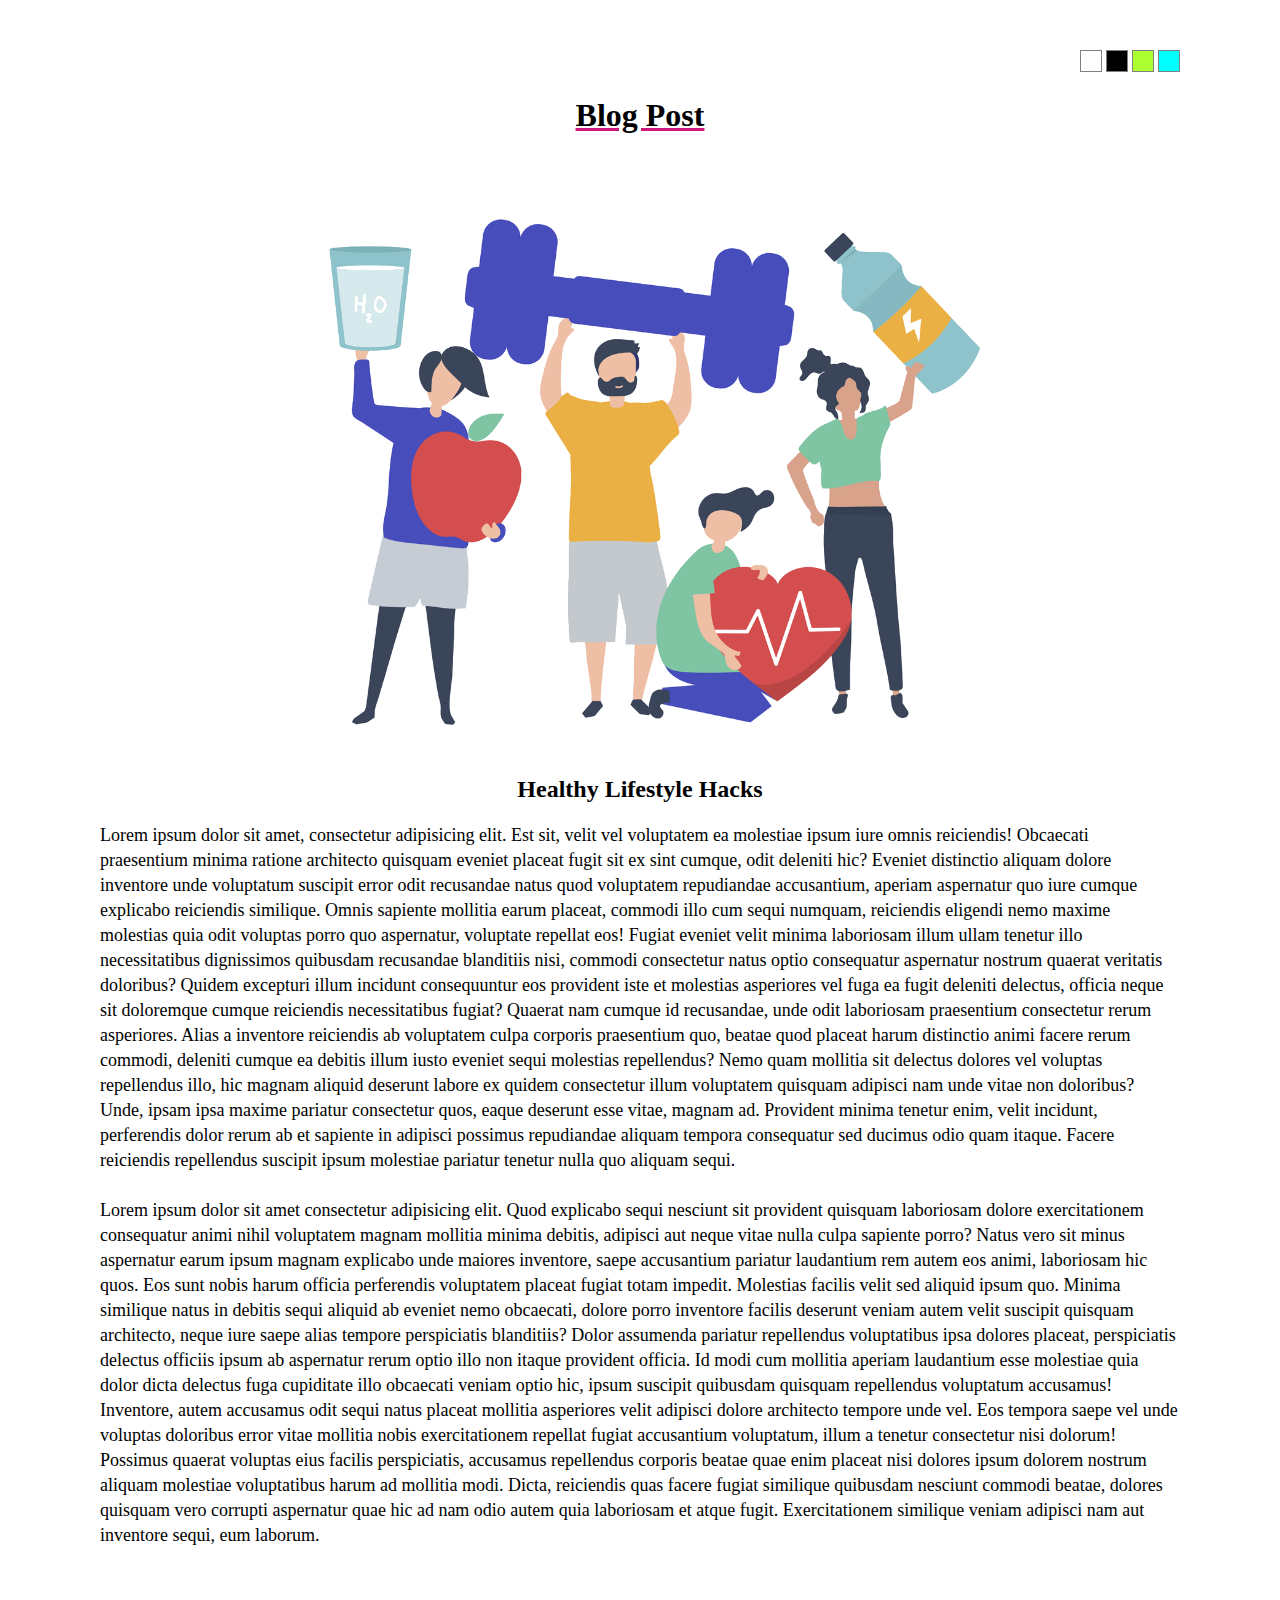
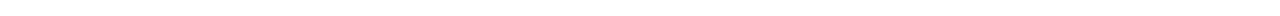
<file: Background Color Changer/index.html>
<!DOCTYPE html>
<html lang="en">

<head>
    <meta charset="UTF-8">
    <meta http-equiv="X-UA-Compatible" content="IE=edge">
    <meta name="viewport" content="width=device-width, initial-scale=1.0">
    <title>Background Color Changer</title>
    <link rel="stylesheet" href="style.css">
</head>

<body>
    <div id="color-icons">
        <span class="buttons" id="white" onclick="backColorChange('#ffffff')"></span>
        <span class="buttons" id="black" onclick="backColorChange('#000000')"></span>
        <span class="buttons" id="green" onclick="backColorChange('#adff2f')"></span>
        <span class="buttons" id="aqua" onclick="backColorChange('#00ffff')"></span>
    </div>
    <h1 class="textColor">Blog Post</h1>
    <img id="imgstyle" src="Healthy Lifestyle.png" alt="Healthy Lifestyle">
    <div>
        <h2>Healthy Lifestyle Hacks</h2>
        <p class="textColor">
            Lorem ipsum dolor sit amet, consectetur adipisicing elit. Est sit, velit vel voluptatem ea molestiae ipsum
            iure omnis reiciendis! Obcaecati praesentium minima ratione architecto quisquam eveniet placeat fugit sit ex
            sint cumque, odit deleniti hic? Eveniet distinctio aliquam dolore inventore unde voluptatum suscipit error
            odit recusandae natus quod voluptatem repudiandae accusantium, aperiam aspernatur quo iure cumque explicabo
            reiciendis similique. Omnis sapiente mollitia earum placeat, commodi illo cum sequi numquam, reiciendis
            eligendi nemo maxime molestias quia odit voluptas porro quo aspernatur, voluptate repellat eos! Fugiat
            eveniet velit minima laboriosam illum ullam tenetur illo necessitatibus dignissimos quibusdam recusandae
            blanditiis nisi, commodi consectetur natus optio consequatur aspernatur nostrum quaerat veritatis doloribus?
            Quidem excepturi illum incidunt consequuntur eos provident iste et molestias asperiores vel fuga ea fugit
            deleniti delectus, officia neque sit doloremque cumque reiciendis necessitatibus fugiat? Quaerat nam cumque
            id recusandae, unde odit laboriosam praesentium consectetur rerum asperiores. Alias a inventore reiciendis
            ab voluptatem culpa corporis praesentium quo, beatae quod placeat harum distinctio animi facere rerum
            commodi, deleniti cumque ea debitis illum iusto eveniet sequi molestias repellendus? Nemo quam mollitia sit
            delectus dolores vel voluptas repellendus illo, hic magnam aliquid deserunt labore ex quidem consectetur
            illum voluptatem quisquam adipisci nam unde vitae non doloribus? Unde, ipsam ipsa maxime pariatur
            consectetur quos, eaque deserunt esse vitae, magnam ad. Provident minima tenetur enim, velit incidunt,
            perferendis dolor rerum ab et sapiente in adipisci possimus repudiandae aliquam tempora consequatur sed
            ducimus odio quam itaque. Facere reiciendis repellendus suscipit ipsum molestiae pariatur tenetur nulla quo
            aliquam sequi.
            <br><br>
            Lorem ipsum dolor sit amet consectetur adipisicing elit. Quod explicabo sequi nesciunt sit provident
            quisquam laboriosam dolore exercitationem consequatur animi nihil voluptatem magnam mollitia minima debitis,
            adipisci aut neque vitae nulla culpa sapiente porro? Natus vero sit minus aspernatur earum ipsum magnam
            explicabo unde maiores inventore, saepe accusantium pariatur laudantium rem autem eos animi, laboriosam hic
            quos. Eos sunt nobis harum officia perferendis voluptatem placeat fugiat totam impedit. Molestias facilis
            velit sed aliquid ipsum quo. Minima similique natus in debitis sequi aliquid ab eveniet nemo obcaecati,
            dolore porro inventore facilis deserunt veniam autem velit suscipit quisquam architecto, neque iure saepe
            alias tempore perspiciatis blanditiis? Dolor assumenda pariatur repellendus voluptatibus ipsa dolores
            placeat, perspiciatis delectus officiis ipsum ab aspernatur rerum optio illo non itaque provident officia.
            Id modi cum mollitia aperiam laudantium esse molestiae quia dolor dicta delectus fuga cupiditate illo
            obcaecati veniam optio hic, ipsum suscipit quibusdam quisquam repellendus voluptatum accusamus! Inventore,
            autem accusamus odit sequi natus placeat mollitia asperiores velit adipisci dolore architecto tempore unde
            vel. Eos tempora saepe vel unde voluptas doloribus error vitae mollitia nobis exercitationem repellat fugiat
            accusantium voluptatum, illum a tenetur consectetur nisi dolorum! Possimus quaerat voluptas eius facilis
            perspiciatis, accusamus repellendus corporis beatae quae enim placeat nisi dolores ipsum dolorem nostrum
            aliquam molestiae voluptatibus harum ad mollitia modi. Dicta, reiciendis quas facere fugiat similique
            quibusdam nesciunt commodi beatae, dolores quisquam vero corrupti aspernatur quae hic ad nam odio autem quia
            laboriosam et atque fugit. Exercitationem similique veniam adipisci nam aut inventore sequi, eum laborum.
        </p>
    </div>

    <script src="script.js">
    </script>
</body>

</html>

<!-- Stable Build -->
</file>
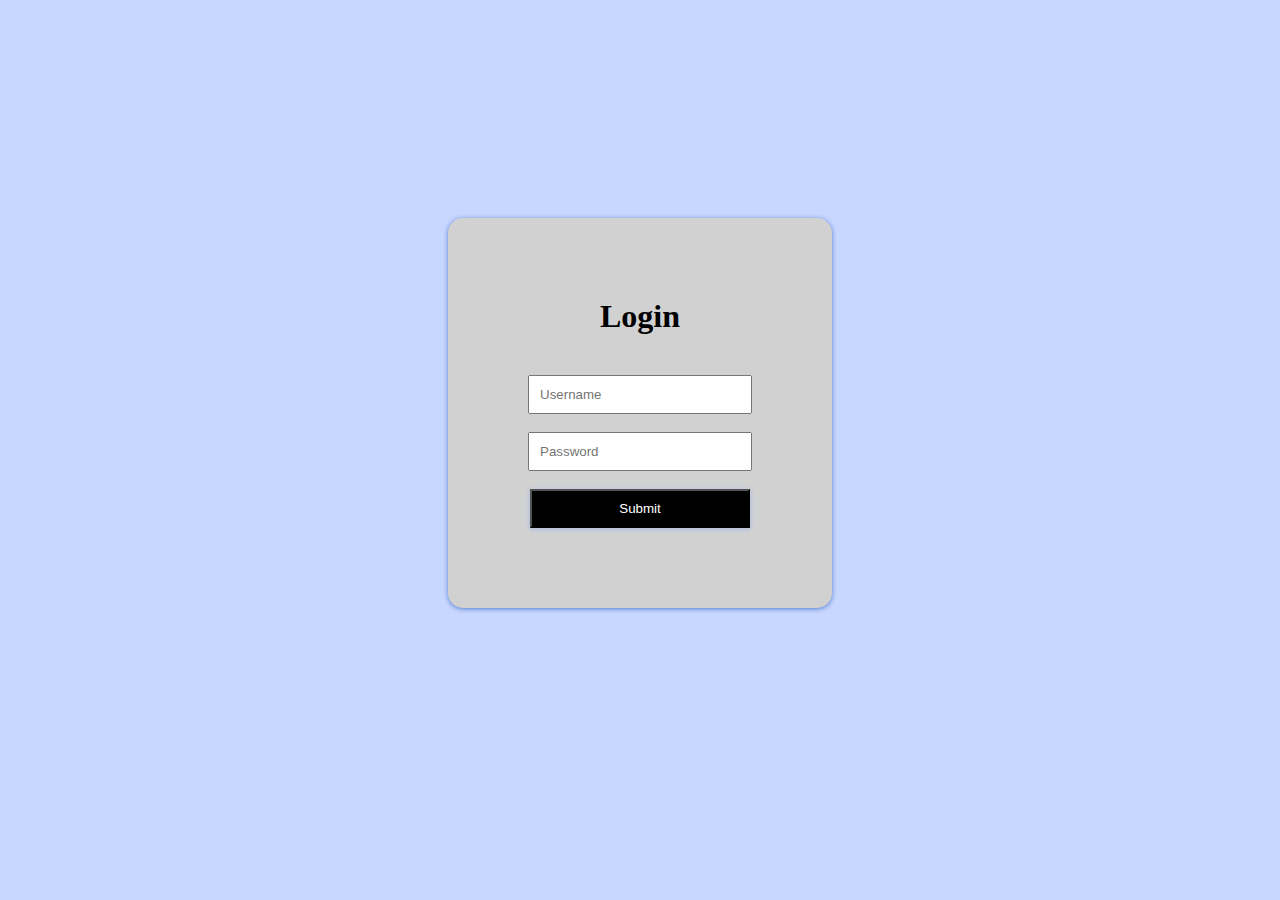
<file: Form Validation/index.html>
<!DOCTYPE html>
<html lang="en">

<head>
    <meta charset="UTF-8">
    <meta http-equiv="X-UA-Compatible" content="IE=edge">
    <meta name="viewport" content="width=device-width, initial-scale=1.0">
    <title>Form Validation</title>
    <link rel="stylesheet" href="design.css">


</head>

<body>
    <div id="form-contain">
        <h1>Login</h1>


        <!-- onsubmit only submits when true is returned -->
        <form action="" onsubmit="return check()">
            <input type="username" placeholder="Username" id="username">
            <p id="usernameerror" ></p> <br>
            <input type="password" placeholder="Password" id="password">
            <p id="passworderror" ></p> <br>
            <input type="submit">
        </form>
    </div>

    <script src="work.js">
    </script>
</body>

</html>


<!-- Stable Build -->
</file>
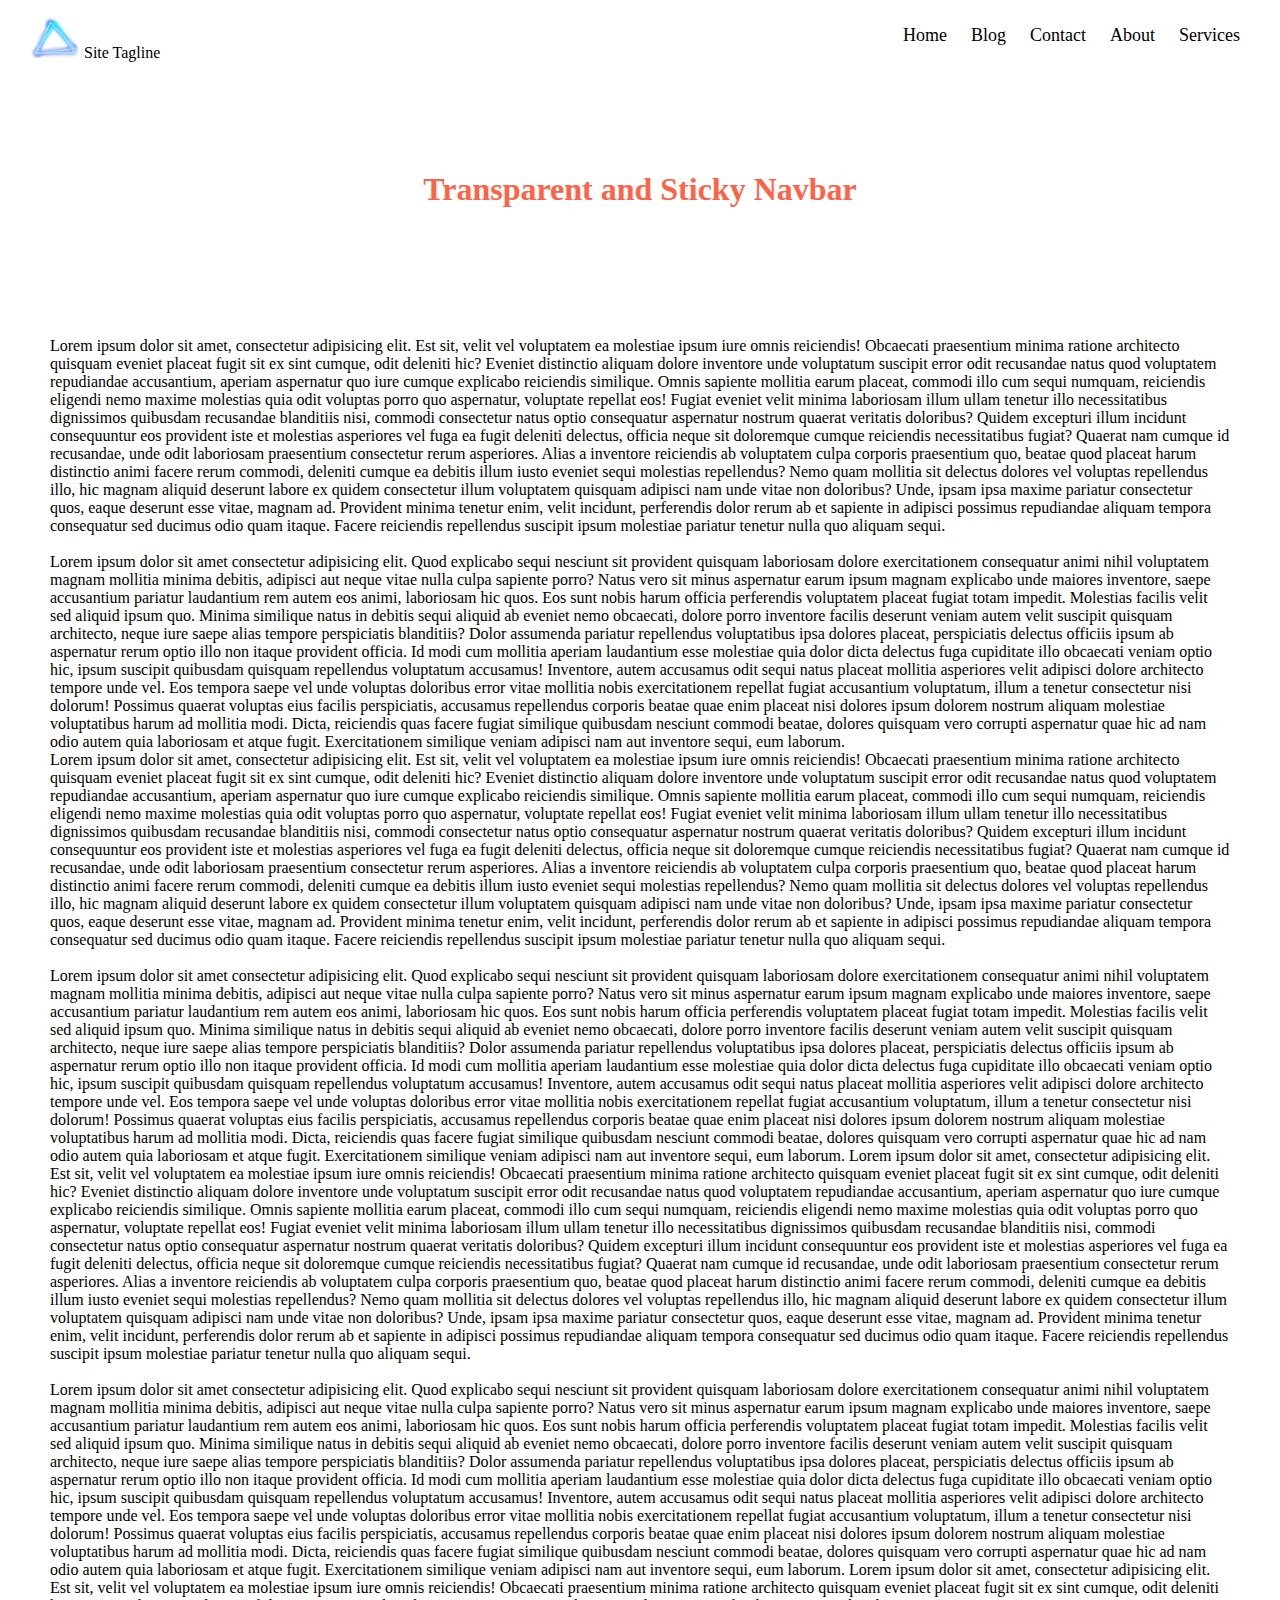
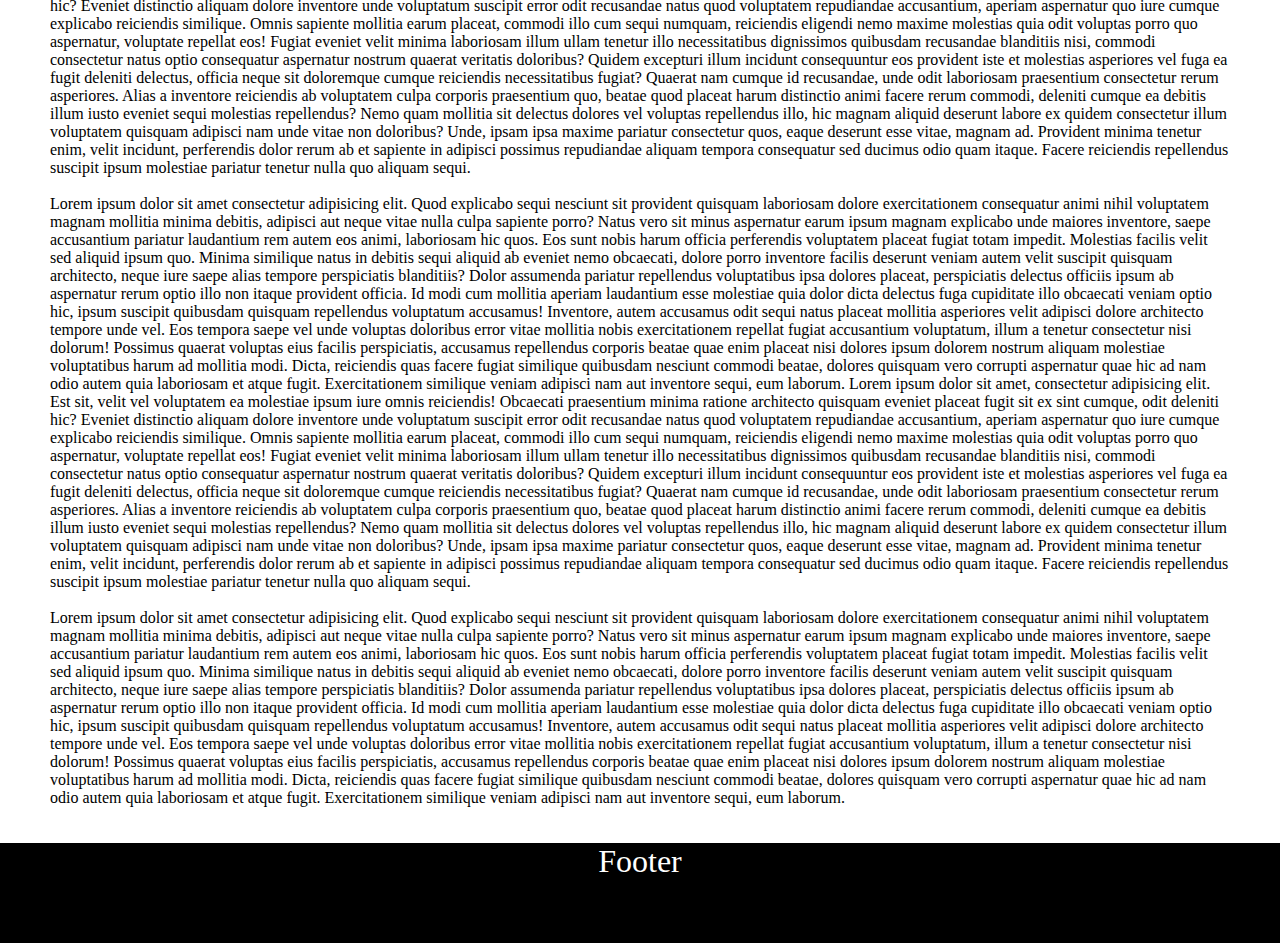
<file: Sticky and Transparent Nav Bar/index.html>
<!DOCTYPE html>
<html lang="en">
<head>
    <meta charset="UTF-8">
    <meta http-equiv="X-UA-Compatible" content="IE=edge">
    <meta name="viewport" content="width=device-width, initial-scale=1.0">
    <title>Transparent & Sticky NavBar</title>
    <link rel="stylesheet" href="style.css">
    
</head>
<body>
    <header>
        
        <nav id="navbar">
            <ul id="navlist">
                <li id="logo" class="logo-image"><img src="vbut.png" width="50px" height="40px" alt="Site logo"> Site Tagline</li>
                <li class="navlist-li">Home</li>
                <li class="navlist-li">Blog</li>
                <li class="navlist-li">Contact</li>
                <li class="navlist-li">About</li>
                <li class="navlist-li">Services</li>
            </ul>
        </nav>
    </header>
    <!-- color:1B1F29 -->
    <section style="background-color: whiite ; margin: 0px; height: 250px;">
        <h1 style="margin: 0px; padding-top: 100px; color: tomato; font-family: cursive;">Transparent and Sticky Navbar</h1>
        
    </section>


    <div style="padding: 0px 50px 20px 50px;">
       
        <p class="text">
            Lorem ipsum dolor sit amet, consectetur adipisicing elit. Est sit, velit vel voluptatem ea molestiae ipsum
            iure omnis reiciendis! Obcaecati praesentium minima ratione architecto quisquam eveniet placeat fugit sit ex
            sint cumque, odit deleniti hic? Eveniet distinctio aliquam dolore inventore unde voluptatum suscipit error
            odit recusandae natus quod voluptatem repudiandae accusantium, aperiam aspernatur quo iure cumque explicabo
            reiciendis similique. Omnis sapiente mollitia earum placeat, commodi illo cum sequi numquam, reiciendis
            eligendi nemo maxime molestias quia odit voluptas porro quo aspernatur, voluptate repellat eos! Fugiat
            eveniet velit minima laboriosam illum ullam tenetur illo necessitatibus dignissimos quibusdam recusandae
            blanditiis nisi, commodi consectetur natus optio consequatur aspernatur nostrum quaerat veritatis doloribus?
            Quidem excepturi illum incidunt consequuntur eos provident iste et molestias asperiores vel fuga ea fugit
            deleniti delectus, officia neque sit doloremque cumque reiciendis necessitatibus fugiat? Quaerat nam cumque
            id recusandae, unde odit laboriosam praesentium consectetur rerum asperiores. Alias a inventore reiciendis
            ab voluptatem culpa corporis praesentium quo, beatae quod placeat harum distinctio animi facere rerum
            commodi, deleniti cumque ea debitis illum iusto eveniet sequi molestias repellendus? Nemo quam mollitia sit
            delectus dolores vel voluptas repellendus illo, hic magnam aliquid deserunt labore ex quidem consectetur
            illum voluptatem quisquam adipisci nam unde vitae non doloribus? Unde, ipsam ipsa maxime pariatur
            consectetur quos, eaque deserunt esse vitae, magnam ad. Provident minima tenetur enim, velit incidunt,
            perferendis dolor rerum ab et sapiente in adipisci possimus repudiandae aliquam tempora consequatur sed
            ducimus odio quam itaque. Facere reiciendis repellendus suscipit ipsum molestiae pariatur tenetur nulla quo
            aliquam sequi.
            <br><br>
            Lorem ipsum dolor sit amet consectetur adipisicing elit. Quod explicabo sequi nesciunt sit provident
            quisquam laboriosam dolore exercitationem consequatur animi nihil voluptatem magnam mollitia minima debitis,
            adipisci aut neque vitae nulla culpa sapiente porro? Natus vero sit minus aspernatur earum ipsum magnam
            explicabo unde maiores inventore, saepe accusantium pariatur laudantium rem autem eos animi, laboriosam hic
            quos. Eos sunt nobis harum officia perferendis voluptatem placeat fugiat totam impedit. Molestias facilis
            velit sed aliquid ipsum quo. Minima similique natus in debitis sequi aliquid ab eveniet nemo obcaecati,
            dolore porro inventore facilis deserunt veniam autem velit suscipit quisquam architecto, neque iure saepe
            alias tempore perspiciatis blanditiis? Dolor assumenda pariatur repellendus voluptatibus ipsa dolores
            placeat, perspiciatis delectus officiis ipsum ab aspernatur rerum optio illo non itaque provident officia.
            Id modi cum mollitia aperiam laudantium esse molestiae quia dolor dicta delectus fuga cupiditate illo
            obcaecati veniam optio hic, ipsum suscipit quibusdam quisquam repellendus voluptatum accusamus! Inventore,
            autem accusamus odit sequi natus placeat mollitia asperiores velit adipisci dolore architecto tempore unde
            vel. Eos tempora saepe vel unde voluptas doloribus error vitae mollitia nobis exercitationem repellat fugiat
            accusantium voluptatum, illum a tenetur consectetur nisi dolorum! Possimus quaerat voluptas eius facilis
            perspiciatis, accusamus repellendus corporis beatae quae enim placeat nisi dolores ipsum dolorem nostrum
            aliquam molestiae voluptatibus harum ad mollitia modi. Dicta, reiciendis quas facere fugiat similique
            quibusdam nesciunt commodi beatae, dolores quisquam vero corrupti aspernatur quae hic ad nam odio autem quia
            laboriosam et atque fugit. Exercitationem similique veniam adipisci nam aut inventore sequi, eum laborum.
            <br>
            Lorem ipsum dolor sit amet, consectetur adipisicing elit. Est sit, velit vel voluptatem ea molestiae ipsum
            iure omnis reiciendis! Obcaecati praesentium minima ratione architecto quisquam eveniet placeat fugit sit ex
            sint cumque, odit deleniti hic? Eveniet distinctio aliquam dolore inventore unde voluptatum suscipit error
            odit recusandae natus quod voluptatem repudiandae accusantium, aperiam aspernatur quo iure cumque explicabo
            reiciendis similique. Omnis sapiente mollitia earum placeat, commodi illo cum sequi numquam, reiciendis
            eligendi nemo maxime molestias quia odit voluptas porro quo aspernatur, voluptate repellat eos! Fugiat
            eveniet velit minima laboriosam illum ullam tenetur illo necessitatibus dignissimos quibusdam recusandae
            blanditiis nisi, commodi consectetur natus optio consequatur aspernatur nostrum quaerat veritatis doloribus?
            Quidem excepturi illum incidunt consequuntur eos provident iste et molestias asperiores vel fuga ea fugit
            deleniti delectus, officia neque sit doloremque cumque reiciendis necessitatibus fugiat? Quaerat nam cumque
            id recusandae, unde odit laboriosam praesentium consectetur rerum asperiores. Alias a inventore reiciendis
            ab voluptatem culpa corporis praesentium quo, beatae quod placeat harum distinctio animi facere rerum
            commodi, deleniti cumque ea debitis illum iusto eveniet sequi molestias repellendus? Nemo quam mollitia sit
            delectus dolores vel voluptas repellendus illo, hic magnam aliquid deserunt labore ex quidem consectetur
            illum voluptatem quisquam adipisci nam unde vitae non doloribus? Unde, ipsam ipsa maxime pariatur
            consectetur quos, eaque deserunt esse vitae, magnam ad. Provident minima tenetur enim, velit incidunt,
            perferendis dolor rerum ab et sapiente in adipisci possimus repudiandae aliquam tempora consequatur sed
            ducimus odio quam itaque. Facere reiciendis repellendus suscipit ipsum molestiae pariatur tenetur nulla quo
            aliquam sequi.
            <br><br>
            Lorem ipsum dolor sit amet consectetur adipisicing elit. Quod explicabo sequi nesciunt sit provident
            quisquam laboriosam dolore exercitationem consequatur animi nihil voluptatem magnam mollitia minima debitis,
            adipisci aut neque vitae nulla culpa sapiente porro? Natus vero sit minus aspernatur earum ipsum magnam
            explicabo unde maiores inventore, saepe accusantium pariatur laudantium rem autem eos animi, laboriosam hic
            quos. Eos sunt nobis harum officia perferendis voluptatem placeat fugiat totam impedit. Molestias facilis
            velit sed aliquid ipsum quo. Minima similique natus in debitis sequi aliquid ab eveniet nemo obcaecati,
            dolore porro inventore facilis deserunt veniam autem velit suscipit quisquam architecto, neque iure saepe
            alias tempore perspiciatis blanditiis? Dolor assumenda pariatur repellendus voluptatibus ipsa dolores
            placeat, perspiciatis delectus officiis ipsum ab aspernatur rerum optio illo non itaque provident officia.
            Id modi cum mollitia aperiam laudantium esse molestiae quia dolor dicta delectus fuga cupiditate illo
            obcaecati veniam optio hic, ipsum suscipit quibusdam quisquam repellendus voluptatum accusamus! Inventore,
            autem accusamus odit sequi natus placeat mollitia asperiores velit adipisci dolore architecto tempore unde
            vel. Eos tempora saepe vel unde voluptas doloribus error vitae mollitia nobis exercitationem repellat fugiat
            accusantium voluptatum, illum a tenetur consectetur nisi dolorum! Possimus quaerat voluptas eius facilis
            perspiciatis, accusamus repellendus corporis beatae quae enim placeat nisi dolores ipsum dolorem nostrum
            aliquam molestiae voluptatibus harum ad mollitia modi. Dicta, reiciendis quas facere fugiat similique
            quibusdam nesciunt commodi beatae, dolores quisquam vero corrupti aspernatur quae hic ad nam odio autem quia
            laboriosam et atque fugit. Exercitationem similique veniam adipisci nam aut inventore sequi, eum laborum.
            Lorem ipsum dolor sit amet, consectetur adipisicing elit. Est sit, velit vel voluptatem ea molestiae ipsum
            iure omnis reiciendis! Obcaecati praesentium minima ratione architecto quisquam eveniet placeat fugit sit ex
            sint cumque, odit deleniti hic? Eveniet distinctio aliquam dolore inventore unde voluptatum suscipit error
            odit recusandae natus quod voluptatem repudiandae accusantium, aperiam aspernatur quo iure cumque explicabo
            reiciendis similique. Omnis sapiente mollitia earum placeat, commodi illo cum sequi numquam, reiciendis
            eligendi nemo maxime molestias quia odit voluptas porro quo aspernatur, voluptate repellat eos! Fugiat
            eveniet velit minima laboriosam illum ullam tenetur illo necessitatibus dignissimos quibusdam recusandae
            blanditiis nisi, commodi consectetur natus optio consequatur aspernatur nostrum quaerat veritatis doloribus?
            Quidem excepturi illum incidunt consequuntur eos provident iste et molestias asperiores vel fuga ea fugit
            deleniti delectus, officia neque sit doloremque cumque reiciendis necessitatibus fugiat? Quaerat nam cumque
            id recusandae, unde odit laboriosam praesentium consectetur rerum asperiores. Alias a inventore reiciendis
            ab voluptatem culpa corporis praesentium quo, beatae quod placeat harum distinctio animi facere rerum
            commodi, deleniti cumque ea debitis illum iusto eveniet sequi molestias repellendus? Nemo quam mollitia sit
            delectus dolores vel voluptas repellendus illo, hic magnam aliquid deserunt labore ex quidem consectetur
            illum voluptatem quisquam adipisci nam unde vitae non doloribus? Unde, ipsam ipsa maxime pariatur
            consectetur quos, eaque deserunt esse vitae, magnam ad. Provident minima tenetur enim, velit incidunt,
            perferendis dolor rerum ab et sapiente in adipisci possimus repudiandae aliquam tempora consequatur sed
            ducimus odio quam itaque. Facere reiciendis repellendus suscipit ipsum molestiae pariatur tenetur nulla quo
            aliquam sequi.
            <br><br>
            Lorem ipsum dolor sit amet consectetur adipisicing elit. Quod explicabo sequi nesciunt sit provident
            quisquam laboriosam dolore exercitationem consequatur animi nihil voluptatem magnam mollitia minima debitis,
            adipisci aut neque vitae nulla culpa sapiente porro? Natus vero sit minus aspernatur earum ipsum magnam
            explicabo unde maiores inventore, saepe accusantium pariatur laudantium rem autem eos animi, laboriosam hic
            quos. Eos sunt nobis harum officia perferendis voluptatem placeat fugiat totam impedit. Molestias facilis
            velit sed aliquid ipsum quo. Minima similique natus in debitis sequi aliquid ab eveniet nemo obcaecati,
            dolore porro inventore facilis deserunt veniam autem velit suscipit quisquam architecto, neque iure saepe
            alias tempore perspiciatis blanditiis? Dolor assumenda pariatur repellendus voluptatibus ipsa dolores
            placeat, perspiciatis delectus officiis ipsum ab aspernatur rerum optio illo non itaque provident officia.
            Id modi cum mollitia aperiam laudantium esse molestiae quia dolor dicta delectus fuga cupiditate illo
            obcaecati veniam optio hic, ipsum suscipit quibusdam quisquam repellendus voluptatum accusamus! Inventore,
            autem accusamus odit sequi natus placeat mollitia asperiores velit adipisci dolore architecto tempore unde
            vel. Eos tempora saepe vel unde voluptas doloribus error vitae mollitia nobis exercitationem repellat fugiat
            accusantium voluptatum, illum a tenetur consectetur nisi dolorum! Possimus quaerat voluptas eius facilis
            perspiciatis, accusamus repellendus corporis beatae quae enim placeat nisi dolores ipsum dolorem nostrum
            aliquam molestiae voluptatibus harum ad mollitia modi. Dicta, reiciendis quas facere fugiat similique
            quibusdam nesciunt commodi beatae, dolores quisquam vero corrupti aspernatur quae hic ad nam odio autem quia
            laboriosam et atque fugit. Exercitationem similique veniam adipisci nam aut inventore sequi, eum laborum.
            Lorem ipsum dolor sit amet, consectetur adipisicing elit. Est sit, velit vel voluptatem ea molestiae ipsum
            iure omnis reiciendis! Obcaecati praesentium minima ratione architecto quisquam eveniet placeat fugit sit ex
            sint cumque, odit deleniti hic? Eveniet distinctio aliquam dolore inventore unde voluptatum suscipit error
            odit recusandae natus quod voluptatem repudiandae accusantium, aperiam aspernatur quo iure cumque explicabo
            reiciendis similique. Omnis sapiente mollitia earum placeat, commodi illo cum sequi numquam, reiciendis
            eligendi nemo maxime molestias quia odit voluptas porro quo aspernatur, voluptate repellat eos! Fugiat
            eveniet velit minima laboriosam illum ullam tenetur illo necessitatibus dignissimos quibusdam recusandae
            blanditiis nisi, commodi consectetur natus optio consequatur aspernatur nostrum quaerat veritatis doloribus?
            Quidem excepturi illum incidunt consequuntur eos provident iste et molestias asperiores vel fuga ea fugit
            deleniti delectus, officia neque sit doloremque cumque reiciendis necessitatibus fugiat? Quaerat nam cumque
            id recusandae, unde odit laboriosam praesentium consectetur rerum asperiores. Alias a inventore reiciendis
            ab voluptatem culpa corporis praesentium quo, beatae quod placeat harum distinctio animi facere rerum
            commodi, deleniti cumque ea debitis illum iusto eveniet sequi molestias repellendus? Nemo quam mollitia sit
            delectus dolores vel voluptas repellendus illo, hic magnam aliquid deserunt labore ex quidem consectetur
            illum voluptatem quisquam adipisci nam unde vitae non doloribus? Unde, ipsam ipsa maxime pariatur
            consectetur quos, eaque deserunt esse vitae, magnam ad. Provident minima tenetur enim, velit incidunt,
            perferendis dolor rerum ab et sapiente in adipisci possimus repudiandae aliquam tempora consequatur sed
            ducimus odio quam itaque. Facere reiciendis repellendus suscipit ipsum molestiae pariatur tenetur nulla quo
            aliquam sequi.
            <br><br>
            Lorem ipsum dolor sit amet consectetur adipisicing elit. Quod explicabo sequi nesciunt sit provident
            quisquam laboriosam dolore exercitationem consequatur animi nihil voluptatem magnam mollitia minima debitis,
            adipisci aut neque vitae nulla culpa sapiente porro? Natus vero sit minus aspernatur earum ipsum magnam
            explicabo unde maiores inventore, saepe accusantium pariatur laudantium rem autem eos animi, laboriosam hic
            quos. Eos sunt nobis harum officia perferendis voluptatem placeat fugiat totam impedit. Molestias facilis
            velit sed aliquid ipsum quo. Minima similique natus in debitis sequi aliquid ab eveniet nemo obcaecati,
            dolore porro inventore facilis deserunt veniam autem velit suscipit quisquam architecto, neque iure saepe
            alias tempore perspiciatis blanditiis? Dolor assumenda pariatur repellendus voluptatibus ipsa dolores
            placeat, perspiciatis delectus officiis ipsum ab aspernatur rerum optio illo non itaque provident officia.
            Id modi cum mollitia aperiam laudantium esse molestiae quia dolor dicta delectus fuga cupiditate illo
            obcaecati veniam optio hic, ipsum suscipit quibusdam quisquam repellendus voluptatum accusamus! Inventore,
            autem accusamus odit sequi natus placeat mollitia asperiores velit adipisci dolore architecto tempore unde
            vel. Eos tempora saepe vel unde voluptas doloribus error vitae mollitia nobis exercitationem repellat fugiat
            accusantium voluptatum, illum a tenetur consectetur nisi dolorum! Possimus quaerat voluptas eius facilis
            perspiciatis, accusamus repellendus corporis beatae quae enim placeat nisi dolores ipsum dolorem nostrum
            aliquam molestiae voluptatibus harum ad mollitia modi. Dicta, reiciendis quas facere fugiat similique
            quibusdam nesciunt commodi beatae, dolores quisquam vero corrupti aspernatur quae hic ad nam odio autem quia
            laboriosam et atque fugit. Exercitationem similique veniam adipisci nam aut inventore sequi, eum laborum.
            Lorem ipsum dolor sit amet, consectetur adipisicing elit. Est sit, velit vel voluptatem ea molestiae ipsum
            iure omnis reiciendis! Obcaecati praesentium minima ratione architecto quisquam eveniet placeat fugit sit ex
            sint cumque, odit deleniti hic? Eveniet distinctio aliquam dolore inventore unde voluptatum suscipit error
            odit recusandae natus quod voluptatem repudiandae accusantium, aperiam aspernatur quo iure cumque explicabo
            reiciendis similique. Omnis sapiente mollitia earum placeat, commodi illo cum sequi numquam, reiciendis
            eligendi nemo maxime molestias quia odit voluptas porro quo aspernatur, voluptate repellat eos! Fugiat
            eveniet velit minima laboriosam illum ullam tenetur illo necessitatibus dignissimos quibusdam recusandae
            blanditiis nisi, commodi consectetur natus optio consequatur aspernatur nostrum quaerat veritatis doloribus?
            Quidem excepturi illum incidunt consequuntur eos provident iste et molestias asperiores vel fuga ea fugit
            deleniti delectus, officia neque sit doloremque cumque reiciendis necessitatibus fugiat? Quaerat nam cumque
            id recusandae, unde odit laboriosam praesentium consectetur rerum asperiores. Alias a inventore reiciendis
            ab voluptatem culpa corporis praesentium quo, beatae quod placeat harum distinctio animi facere rerum
            commodi, deleniti cumque ea debitis illum iusto eveniet sequi molestias repellendus? Nemo quam mollitia sit
            delectus dolores vel voluptas repellendus illo, hic magnam aliquid deserunt labore ex quidem consectetur
            illum voluptatem quisquam adipisci nam unde vitae non doloribus? Unde, ipsam ipsa maxime pariatur
            consectetur quos, eaque deserunt esse vitae, magnam ad. Provident minima tenetur enim, velit incidunt,
            perferendis dolor rerum ab et sapiente in adipisci possimus repudiandae aliquam tempora consequatur sed
            ducimus odio quam itaque. Facere reiciendis repellendus suscipit ipsum molestiae pariatur tenetur nulla quo
            aliquam sequi.
            <br><br>
            Lorem ipsum dolor sit amet consectetur adipisicing elit. Quod explicabo sequi nesciunt sit provident
            quisquam laboriosam dolore exercitationem consequatur animi nihil voluptatem magnam mollitia minima debitis,
            adipisci aut neque vitae nulla culpa sapiente porro? Natus vero sit minus aspernatur earum ipsum magnam
            explicabo unde maiores inventore, saepe accusantium pariatur laudantium rem autem eos animi, laboriosam hic
            quos. Eos sunt nobis harum officia perferendis voluptatem placeat fugiat totam impedit. Molestias facilis
            velit sed aliquid ipsum quo. Minima similique natus in debitis sequi aliquid ab eveniet nemo obcaecati,
            dolore porro inventore facilis deserunt veniam autem velit suscipit quisquam architecto, neque iure saepe
            alias tempore perspiciatis blanditiis? Dolor assumenda pariatur repellendus voluptatibus ipsa dolores
            placeat, perspiciatis delectus officiis ipsum ab aspernatur rerum optio illo non itaque provident officia.
            Id modi cum mollitia aperiam laudantium esse molestiae quia dolor dicta delectus fuga cupiditate illo
            obcaecati veniam optio hic, ipsum suscipit quibusdam quisquam repellendus voluptatum accusamus! Inventore,
            autem accusamus odit sequi natus placeat mollitia asperiores velit adipisci dolore architecto tempore unde
            vel. Eos tempora saepe vel unde voluptas doloribus error vitae mollitia nobis exercitationem repellat fugiat
            accusantium voluptatum, illum a tenetur consectetur nisi dolorum! Possimus quaerat voluptas eius facilis
            perspiciatis, accusamus repellendus corporis beatae quae enim placeat nisi dolores ipsum dolorem nostrum
            aliquam molestiae voluptatibus harum ad mollitia modi. Dicta, reiciendis quas facere fugiat similique
            quibusdam nesciunt commodi beatae, dolores quisquam vero corrupti aspernatur quae hic ad nam odio autem quia
            laboriosam et atque fugit. Exercitationem similique veniam adipisci nam aut inventore sequi, eum laborum.
        </p>
    </div>

    <!-- Footer -->
    <section id="footer">
        Footer

    </section>


    <!-- JS -->
    <script src="script.js">
    </script>
    
</body>
</html>


<!-- Stable Build -->
</file>
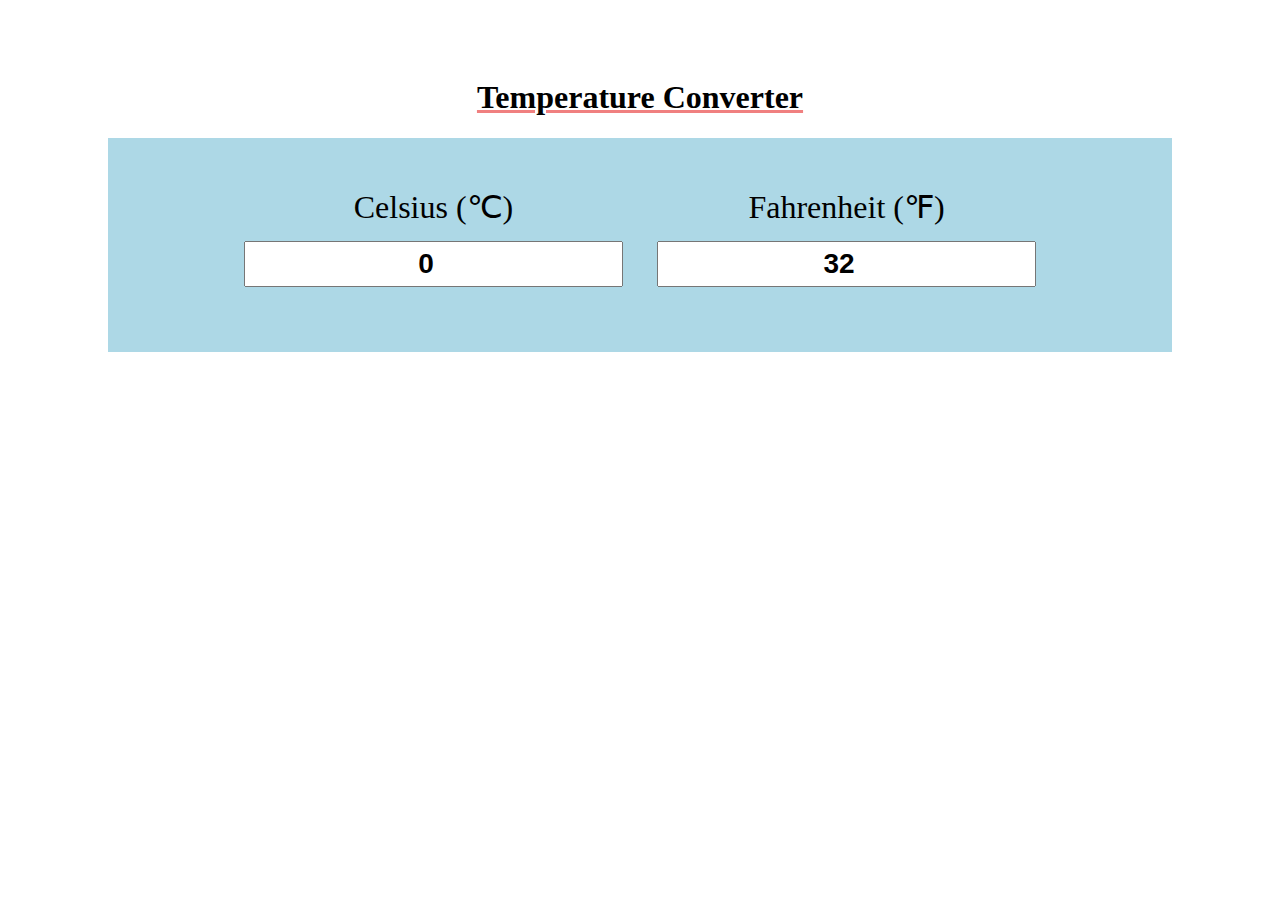
<file: Temp Convert/index.html>
<!DOCTYPE html>
<html lang="en">

<head>
    <meta charset="UTF-8">
    <meta http-equiv="X-UA-Compatible" content="IE=edge">
    <meta name="viewport" content="width=device-width, initial-scale=1.0">
    <link rel="stylesheet" type="text/css" href="style.css">
    <title>Temperature Converter</title>
</head>


<body>
    <h1>Temperature Converter</h1>


    <div id="container">

        <div class="input-div">
            <label>Celsius (&#8451)</label><br>
            <input type="number" value='0' class="input-box" onclick="select()" id="cel">
        </div>

        <div class="input-div">
            <label>Fahrenheit (&#8457)</label><br>
            <input type="number" value="32" class="input-box" onclick="select()" id="fah">
        </div>

    </div>


    <script src="script.js"></script>

    

</body>

</html>


<!-- Stable Build -->
</file>
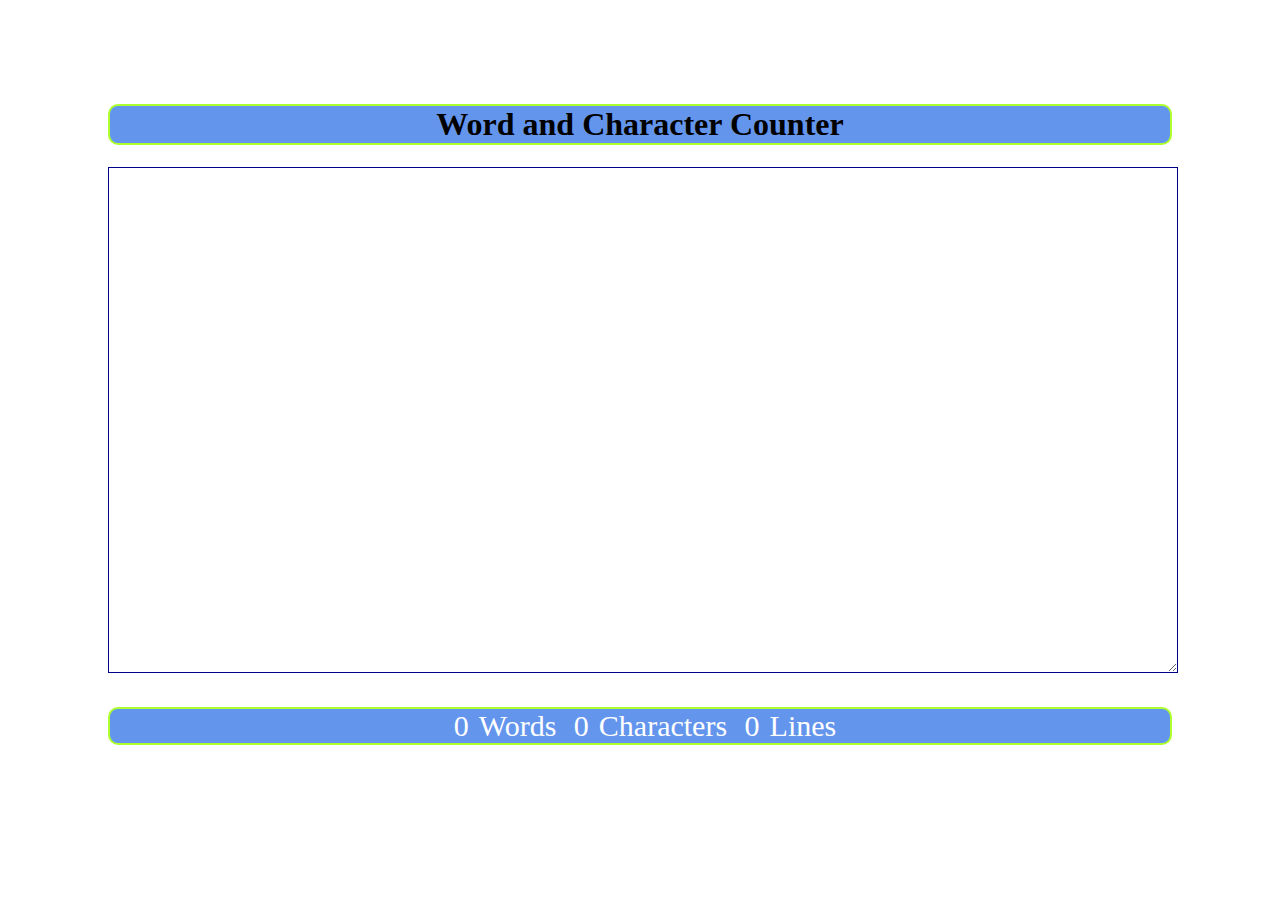
<file: Word Counter/index.html>
<!DOCTYPE html>
<html lang="en">

<head>
    <meta charset="UTF-8">
    <meta http-equiv="X-UA-Compatible" content="IE=edge">
    <meta name="viewport" content="width=device-width, initial-scale=1.0">
    <title>Word Counter</title>
    <link rel="stylesheet" href="style.css">
</head>

<body style="padding: 75px 100px;">
    <h1>Word and
        Character Counter</h1>
    <textarea name="" id="textarea" cols="30" rows="10"></textarea>
    <p>
        <span id="word">0</span>Words <span id="character">0</span>Characters <span id="para">0</span>Lines
    </p>


    <script src="script.js" ></script>

</body>

</html>


<!-- Stable Build -->
</file>
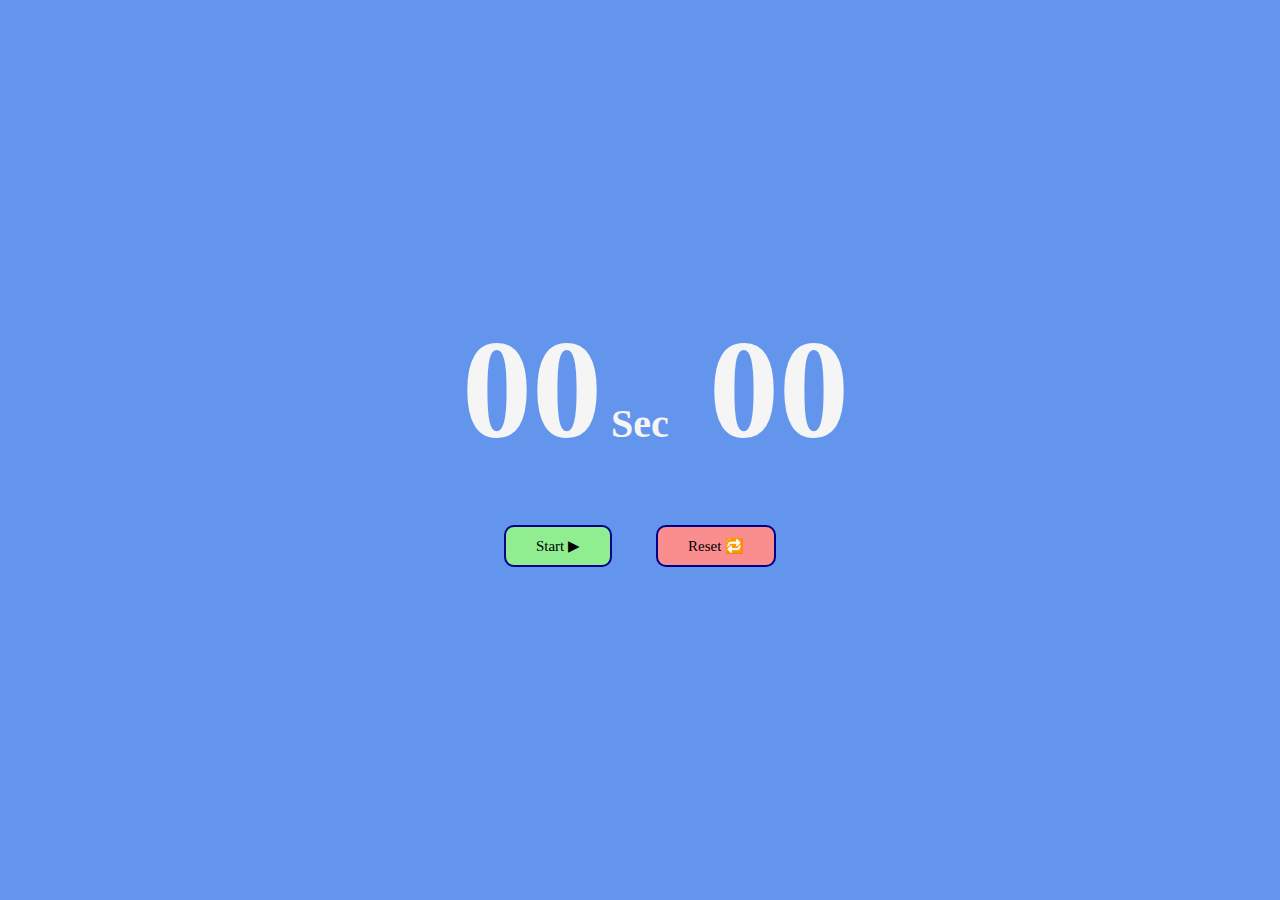
<file: Stopwatch/html.html>
<!DOCTYPE html>
<html lang="en">
<head>
    <meta charset="UTF-8">
    <meta http-equiv="X-UA-Compatible" content="IE=edge">
    <meta name="viewport" content="width=device-width, initial-scale=1.0">
    <title>Stopwatch</title>
    <link rel="stylesheet" href="css.css">
</head>
<body>
    <div id="contain">
        <div onclick="stop()" id="clock">
            <span class="digit" id="hr">00</span>
            <span class="txt" id="hrtxt">Hr</span>
            <span class="digit" id="min">00</span>
            <span class="txt" id="mintxt">Min</span>
            <span class="digit" id="sec">00</span>
            <span class="txt">Sec</span>
            <span class="digit" id="milisec">00</span>
            <span class="txt"></span>
        </div>
        <div id="btn">
            <button class= "btn-style" id="start" onclick="start()"> Start ▶</button>
            <button class= "btn-style" id="stop" onclick="stop()"> Stop ⏸</button>
            <button class= "btn-style" id="reset" onclick="reset()"> Reset 🔁</button>

        </div>
        
    </div>




    <script src="js.js">
    </script>
    
</body>
</html>


<!-- Stable Build -->
</file>
<file: Background Color Changer/style.css>
body{
    padding: 50px 100px;
    margin: 0px;
}

#color-icons{
    text-align: right;
}

.buttons{
    width: 20px;
    height: 20px;
    display: inline-block;
    border: 1px solid grey;
    cursor: pointer;
}

#white{
    background-color: white;
}

#black{
    background-color: black;
}

#green{
    background-color: #adff2f;
}

#aqua{
    background-color: #00ffff;
}


h1{
    text-decoration: #ce177d;
    text-decoration-line: underline;
    text-align: center;
    
}

#imgstyle{
    width: auto;
    display: block;
    margin: auto;
    object-fit: cover;
    height: 600px;
}

p{
    font-size: 18px;
    line-height: 25px;
}

h2{
    text-align: center;
}
</file>
<file: Form Validation/design.css>
body {
    background-color: rgb(200, 215, 255);
    display: flex;
    justify-content: center;
    align-items: center;
    height: 90vh;
}

#form-contain {
    background-color: rgb(209, 209, 209);
    padding: 80px; border-radius: 15px;
    text-align: center;
    box-shadow: 0 1px 6px rgba(0, 0, 0, 0.12), 0 1px 4px cornflowerblue;
}

h1 {
    margin: 0px 0px 40px 0px;
}

input {
    width: 200px;
    padding: 10px
}

input[type="submit"] {
    width: 220px;
    background-color: black;
    color: white; box-shadow: 0 0.5px 6px rgb(200, 215, 255) , 0 0.5px 4px rgba(0, 0, 0, 0.24); cursor: pointer;
}

#usernameerror, #passworderror{
    color: red;
    text-align: left;
    margin: 0px;

}
</file>
<file: Sticky and Transparent Nav Bar/style.css>
body{
    padding: 0px; margin: 0px;
}

h1{
    text-align: center;
}

#navbar{
    color: black;
    
    
    /* background-color: rgb(0, 0, 60);
    /* text-align: center;  font-weight: 600; font-family: 'Segoe UI';
    background-color: rgb(0, 0, 60);      */ 
}

#navlist{
    padding: 25px 30px; margin:0px;
    text-align: right; 
    /* border: 2px solid red; */
    

}



.logo-image{
    width: auto;
    height: auto;
    /* border-radius: 50%; */
    overflow: hidden;
    
    

    margin: 0;
    position: absolute;
    /* margin-top: 10px; */
    top: 40px;
    /* top: 50%; */
    -ms-transform: translateY(-50%);
    transform: translateY(-50%);
    
      
}

        
.navlist-li{
    
    cursor: pointer;
    display: inline;
    font-weight: 500;
    padding: 5px 10px;
    font-size: 18px;
    
}

.navlist-li:hover{
    text-decoration-line: underline;
}

.sticky{
    position: fixed;
    top:0;
    width: 100%;
}

#text{
    font-size: 16px;
}

.backnav{
    background-color:#1B1F29;
    color: white !important;
}

#footer{
    background-color: black; height: 100px; color: white; text-align: center; font-size: 32px;
}
</file>
<file: Temp Convert/style.css>
h1{
    text-align: center;
    text-decoration: lightcoral;
    text-decoration-line: underline;
}

body{
    padding: 50px 100px;
}


#container{
    text-align: center;
    background-color: lightblue;
    padding: 50px; 
}

label{
    font-size: 32px;
}

.input-div{
    display: inline-block;
}

.input-box{
    padding: 5px 0px;
    margin: 15px;
    font-size: 28px;
    font-weight: bold;
    text-align: center;
    
}
</file>
<file: Word Counter/style.css>
textarea {
    width: 100%;
    border-color: darkblue;
    height: 500px;
    font-size: 20px;

}

p {
    text-align: center;
    background-color: cornflowerblue;
    font-size: 30px;
    border-radius: 10px;
    color: white;
    border: 2px solid greenyellow;
}

p span{
    padding: 0px 10px;
}

h1{
    text-align: center; 
    background-color: cornflowerblue; color: black;
    border-radius: 10px; font-family: cursive;
    border: 2px solid greenyellow;

}
</file>
<file: Stopwatch/css.css>
body{
    margin: 0px;
    background-color: cornflowerblue; font-family: cursive;
    display: flex;
    justify-content: center;
    align-items: center;
    height: 100vh;
}

#clock{
    cursor: pointer;
}

#contain{
    color: whitesmoke;
}

.digit{
    font-size: 140px; font-weight: bold; padding: 0px 5px 0px 36px;
}

.txt{
    font-size: 40px;
    font-weight: bold;
    
}

#btn{
    text-align: center;
    margin-top: 30px;
    
}


.btn-style{
    padding: 10px 30px;
    font-size: 15px; margin: 25px 20px; 
    cursor: pointer; border: 2px solid darkblue; font-family: cursive; border-radius: 10px;

}

#start{
    background-color: lightgreen;
}

#stop{
    background-color: lightgoldenrodyellow;
    padding: 10px 31.9835px;
}

#reset{
    background-color: rgb(250, 142, 142);
}
</file>
